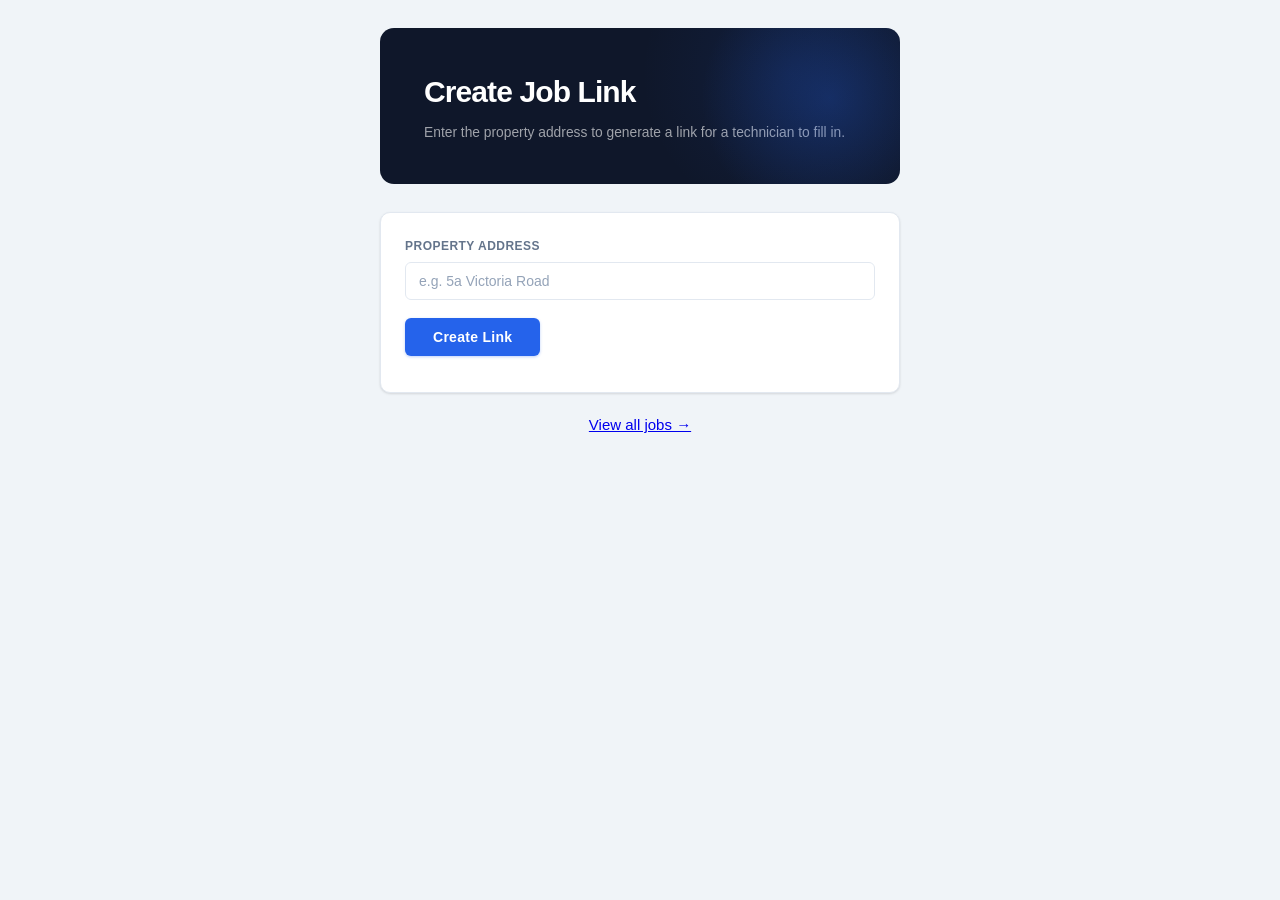
<file: assign.html>
<!DOCTYPE html>
<html lang="en">
<head>
    <meta charset="UTF-8">
    <meta name="viewport" content="width=device-width, initial-scale=1.0">
    <title>Create Job Link — Roof Report</title>
    <link rel="preconnect" href="https://fonts.googleapis.com">
    <link rel="preconnect" href="https://fonts.gstatic.com" crossorigin>
    <link href="https://fonts.googleapis.com/css2?family=Poppins:wght@400;500;600;700&display=swap" rel="stylesheet">
    <link rel="stylesheet" href="styles.css">
</head>
<body>
    <div class="container" style="max-width: 560px;">
        <header>
            <h1>Create Job Link</h1>
            <p>Enter the property address to generate a link for a technician to fill in.</p>
        </header>

        <div class="eps-section">
            <div class="eps-section-inputs" style="padding: 24px;">
                <div class="form-group">
                    <label for="jobAddress">Property Address</label>
                    <input type="text" id="jobAddress" placeholder="e.g. 5a Victoria Road">
                </div>
                <button type="button" id="createLinkBtn" class="btn-primary">Create Link</button>

                <div id="linkResult" style="display: none; margin-top: 20px;">
                    <label>Shareable Link</label>
                    <div style="display: flex; gap: 8px;">
                        <input type="text" id="linkOutput" readonly style="flex: 1;">
                        <button type="button" id="copyLinkBtn" class="btn-secondary">Copy</button>
                    </div>
                    <p id="copyStatus" style="margin-top: 8px; font-size: 13px; color: var(--text-muted);"></p>
                </div>

                <p id="createStatus" style="margin-top: 12px; color: var(--danger);"></p>
            </div>
        </div>

        <p style="text-align: center;"><a href="jobs.html">View all jobs &rarr;</a></p>
    </div>

    <script src="staff.js"></script>
    <script>
        document.getElementById('createLinkBtn').addEventListener('click', async function() {
            const address = document.getElementById('jobAddress').value.trim();
            const statusEl = document.getElementById('createStatus');
            const resultEl = document.getElementById('linkResult');
            statusEl.textContent = '';
            resultEl.style.display = 'none';

            if (!address) {
                statusEl.textContent = 'Please enter a property address.';
                return;
            }

            this.disabled = true;
            this.textContent = 'Creating…';
            try {
                const res = await staffFetch('create-assignment', {
                    method: 'POST',
                    body: JSON.stringify({ address }),
                });
                if (!res.ok) {
                    const body = await res.json().catch(() => ({}));
                    throw new Error(body.error || `Failed (${res.status})`);
                }
                const { token } = await res.json();
                const link = `${window.location.origin}/index.html?token=${token}`;
                document.getElementById('linkOutput').value = link;
                resultEl.style.display = 'block';
                document.getElementById('jobAddress').value = '';
            } catch (err) {
                statusEl.textContent = err.message || 'Could not create the link. Please try again.';
            } finally {
                this.disabled = false;
                this.textContent = 'Create Link';
            }
        });

        document.getElementById('copyLinkBtn').addEventListener('click', async function() {
            const input = document.getElementById('linkOutput');
            input.select();
            try {
                await navigator.clipboard.writeText(input.value);
                document.getElementById('copyStatus').textContent = 'Copied!';
            } catch (err) {
                document.getElementById('copyStatus').textContent = 'Could not copy — select and copy manually.';
            }
        });
    </script>
</body>
</html>
</file>
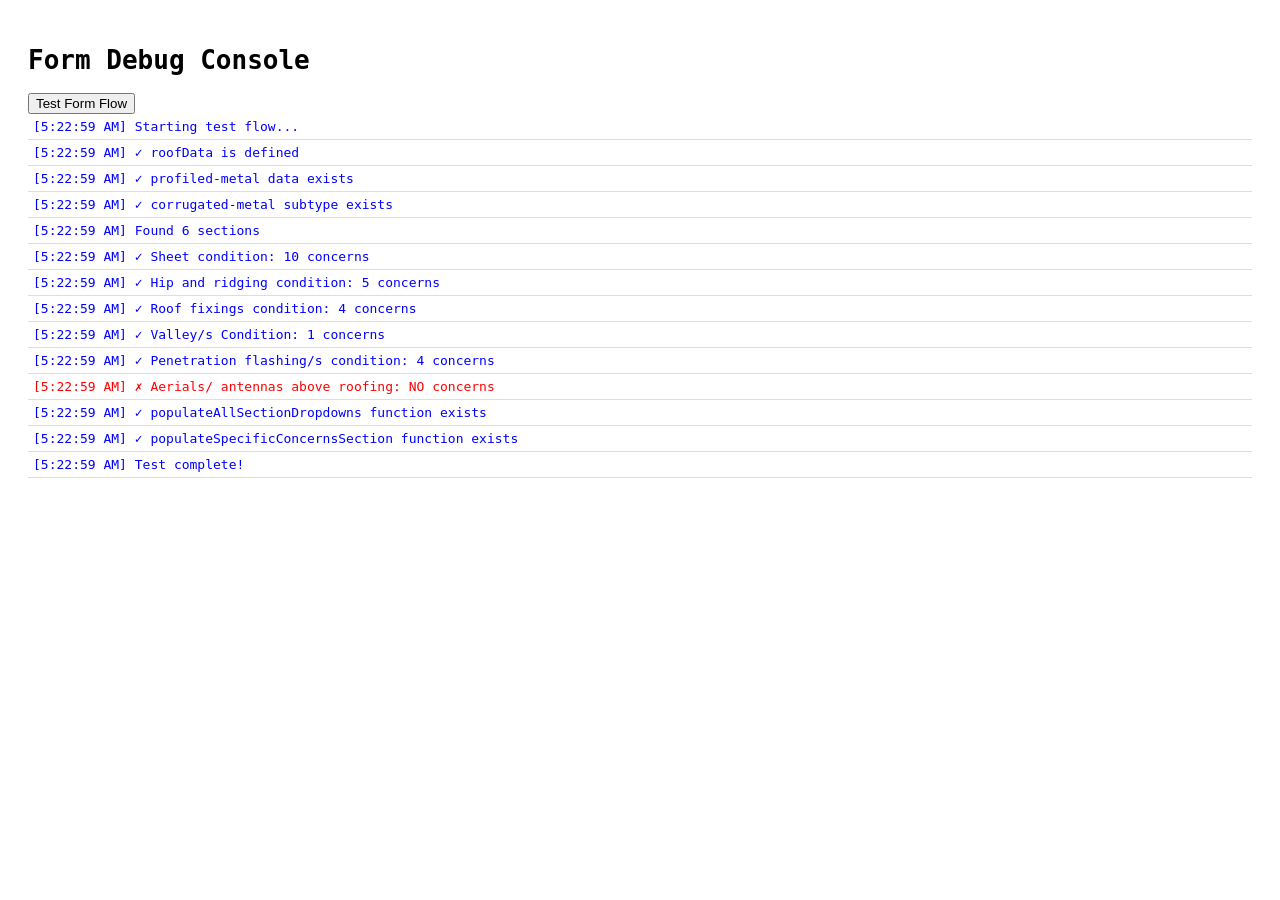
<file: debug-console.html>
<!DOCTYPE html>
<html>
<head>
    <title>Debug Console</title>
    <style>
        body { font-family: monospace; padding: 20px; }
        .log { padding: 5px; border-bottom: 1px solid #ddd; }
        .error { color: red; }
        .info { color: blue; }
    </style>
</head>
<body>
    <h1>Form Debug Console</h1>
    <button onclick="testFlow()">Test Form Flow</button>
    <div id="logs"></div>
    
    <script src="script.js"></script>
    <script>
        const logsDiv = document.getElementById('logs');
        
        function log(message, type = 'info') {
            const div = document.createElement('div');
            div.className = `log ${type}`;
            div.textContent = `[${new Date().toLocaleTimeString()}] ${message}`;
            logsDiv.appendChild(div);
        }
        
        function testFlow() {
            logsDiv.innerHTML = '';
            log('Starting test flow...');
            
            // Check if roofData exists
            if (typeof roofData !== 'undefined') {
                log('✓ roofData is defined');
            } else {
                log('✗ roofData is NOT defined', 'error');
                return;
            }
            
            // Check profiled-metal data
            const profiledMetal = roofData['profiled-metal'];
            if (profiledMetal) {
                log('✓ profiled-metal data exists');
            } else {
                log('✗ profiled-metal data NOT found', 'error');
                return;
            }
            
            // Check corrugated-metal subtype
            const corrugatedMetal = profiledMetal.subTypes['corrugated-metal'];
            if (corrugatedMetal) {
                log('✓ corrugated-metal subtype exists');
            } else {
                log('✗ corrugated-metal subtype NOT found', 'error');
                return;
            }
            
            // Check sections
            const sections = corrugatedMetal.sections;
            log(`Found ${Object.keys(sections).length} sections`);
            
            // Check each section for specific concerns
            Object.keys(sections).forEach(sectionKey => {
                const section = sections[sectionKey];
                const concernCount = section.specificConcerns ? Object.keys(section.specificConcerns).length : 0;
                
                if (concernCount > 0) {
                    log(`✓ ${section.title}: ${concernCount} concerns`);
                } else {
                    log(`✗ ${section.title}: NO concerns`, 'error');
                }
            });
            
            // Test populateAllSectionDropdowns function
            if (typeof populateAllSectionDropdowns === 'function') {
                log('✓ populateAllSectionDropdowns function exists');
            } else {
                log('✗ populateAllSectionDropdowns NOT defined', 'error');
            }
            
            // Test populateSpecificConcernsSection function
            if (typeof populateSpecificConcernsSection === 'function') {
                log('✓ populateSpecificConcernsSection function exists');
            } else {
                log('✗ populateSpecificConcernsSection NOT defined', 'error');
            }
            
            log('Test complete!');
        }
        
        // Auto-run on load
        window.addEventListener('load', () => {
            setTimeout(testFlow, 500);
        });
    </script>
</body>
</html>
</file>
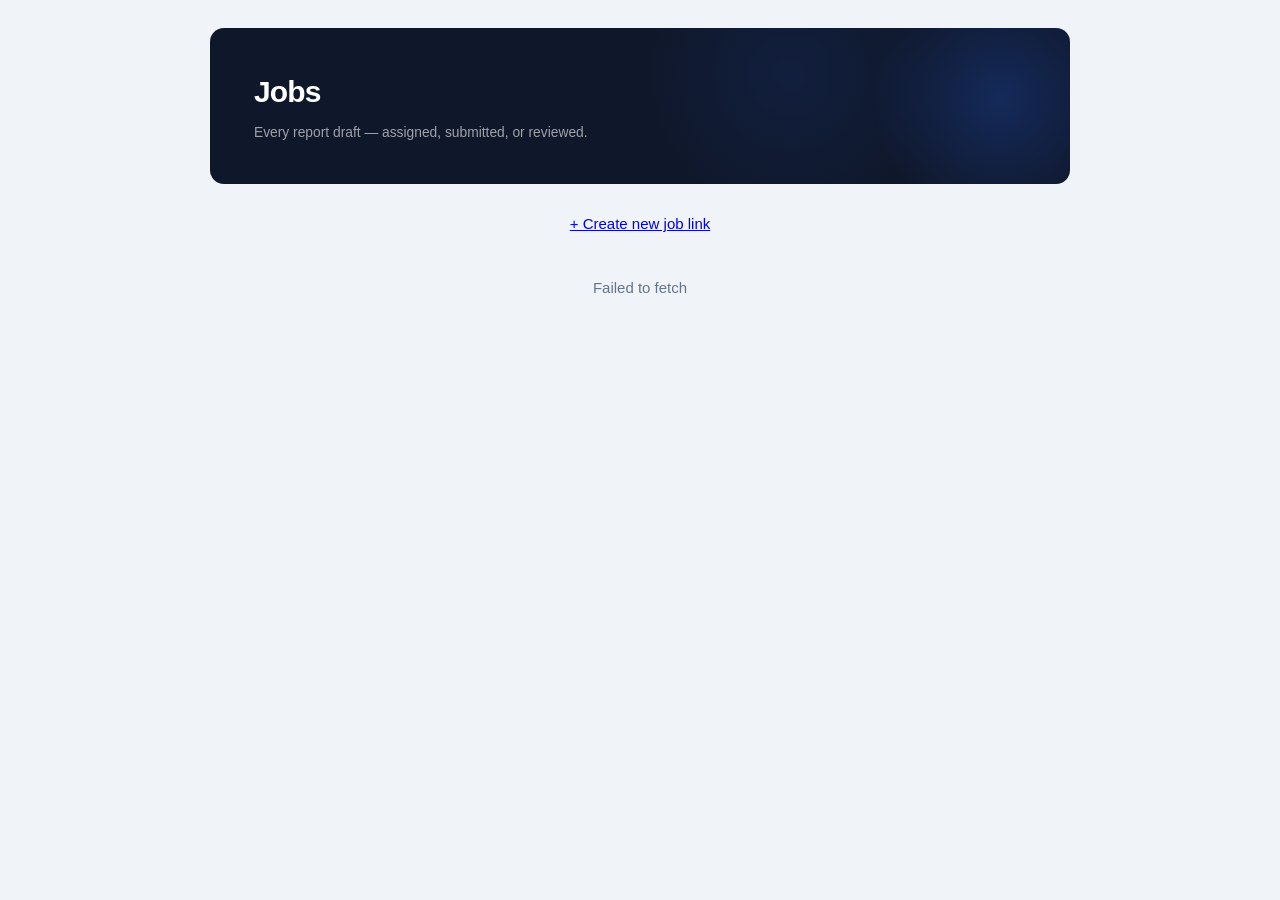
<file: jobs.html>
<!DOCTYPE html>
<html lang="en">
<head>
    <meta charset="UTF-8">
    <meta name="viewport" content="width=device-width, initial-scale=1.0">
    <title>Jobs — Roof Report</title>
    <link rel="preconnect" href="https://fonts.googleapis.com">
    <link rel="preconnect" href="https://fonts.gstatic.com" crossorigin>
    <link href="https://fonts.googleapis.com/css2?family=Poppins:wght@400;500;600;700&display=swap" rel="stylesheet">
    <link rel="stylesheet" href="styles.css">
</head>
<body>
    <div class="container" style="max-width: 900px;">
        <header>
            <h1>Jobs</h1>
            <p>Every report draft — assigned, submitted, or reviewed.</p>
        </header>

        <p style="text-align: center; margin-bottom: 20px;"><a href="assign.html">+ Create new job link</a></p>

        <div id="jobsStatus" style="text-align: center; color: var(--text-muted); padding: 20px;">Loading…</div>

        <div class="eps-section" id="jobsTableWrap" style="display: none;">
            <div class="eps-section-inputs" style="padding: 0; overflow-x: auto;">
                <table class="roof-details-table" style="width: 100%;">
                    <thead>
                        <tr><th>Address</th><th>Status</th><th>Created</th><th>Link</th></tr>
                    </thead>
                    <tbody id="jobsTableBody"></tbody>
                </table>
            </div>
        </div>
    </div>

    <script src="staff.js"></script>
    <script>
        const STATUS_LABELS = {
            assigned: 'Assigned — awaiting technician',
            submitted: 'Submitted — awaiting review',
            reviewed: 'Reviewed',
        };

        function escapeHtml(str) {
            const div = document.createElement('div');
            div.textContent = str == null ? '' : String(str);
            return div.innerHTML;
        }

        async function loadJobs() {
            const statusEl = document.getElementById('jobsStatus');
            const wrap = document.getElementById('jobsTableWrap');
            const tbody = document.getElementById('jobsTableBody');

            try {
                const res = await staffFetch('list-assignments', { method: 'GET' });
                if (!res.ok) {
                    const body = await res.json().catch(() => ({}));
                    throw new Error(body.error || `Failed (${res.status})`);
                }
                const { drafts } = await res.json();

                if (drafts.length === 0) {
                    statusEl.textContent = 'No jobs yet.';
                    return;
                }

                tbody.innerHTML = drafts.map(d => {
                    const link = `${window.location.origin}/index.html?token=${d.token}`;
                    const created = new Date(d.submittedAt).toLocaleDateString();
                    return `
                        <tr>
                            <td>${escapeHtml(d.address)}</td>
                            <td>${escapeHtml(STATUS_LABELS[d.status] || d.status)}</td>
                            <td>${created}</td>
                            <td><button type="button" class="btn-secondary copy-link-btn" data-link="${escapeHtml(link)}">Copy Link</button></td>
                        </tr>
                    `;
                }).join('');

                statusEl.style.display = 'none';
                wrap.style.display = 'block';

                tbody.querySelectorAll('.copy-link-btn').forEach(btn => {
                    btn.addEventListener('click', async function() {
                        try {
                            await navigator.clipboard.writeText(this.dataset.link);
                            const original = this.textContent;
                            this.textContent = 'Copied!';
                            setTimeout(() => { this.textContent = original; }, 1500);
                        } catch (err) {
                            alert('Could not copy — link:\n' + this.dataset.link);
                        }
                    });
                });
            } catch (err) {
                statusEl.textContent = err.message || 'Could not load jobs.';
            }
        }

        loadJobs();
    </script>
</body>
</html>
</file>
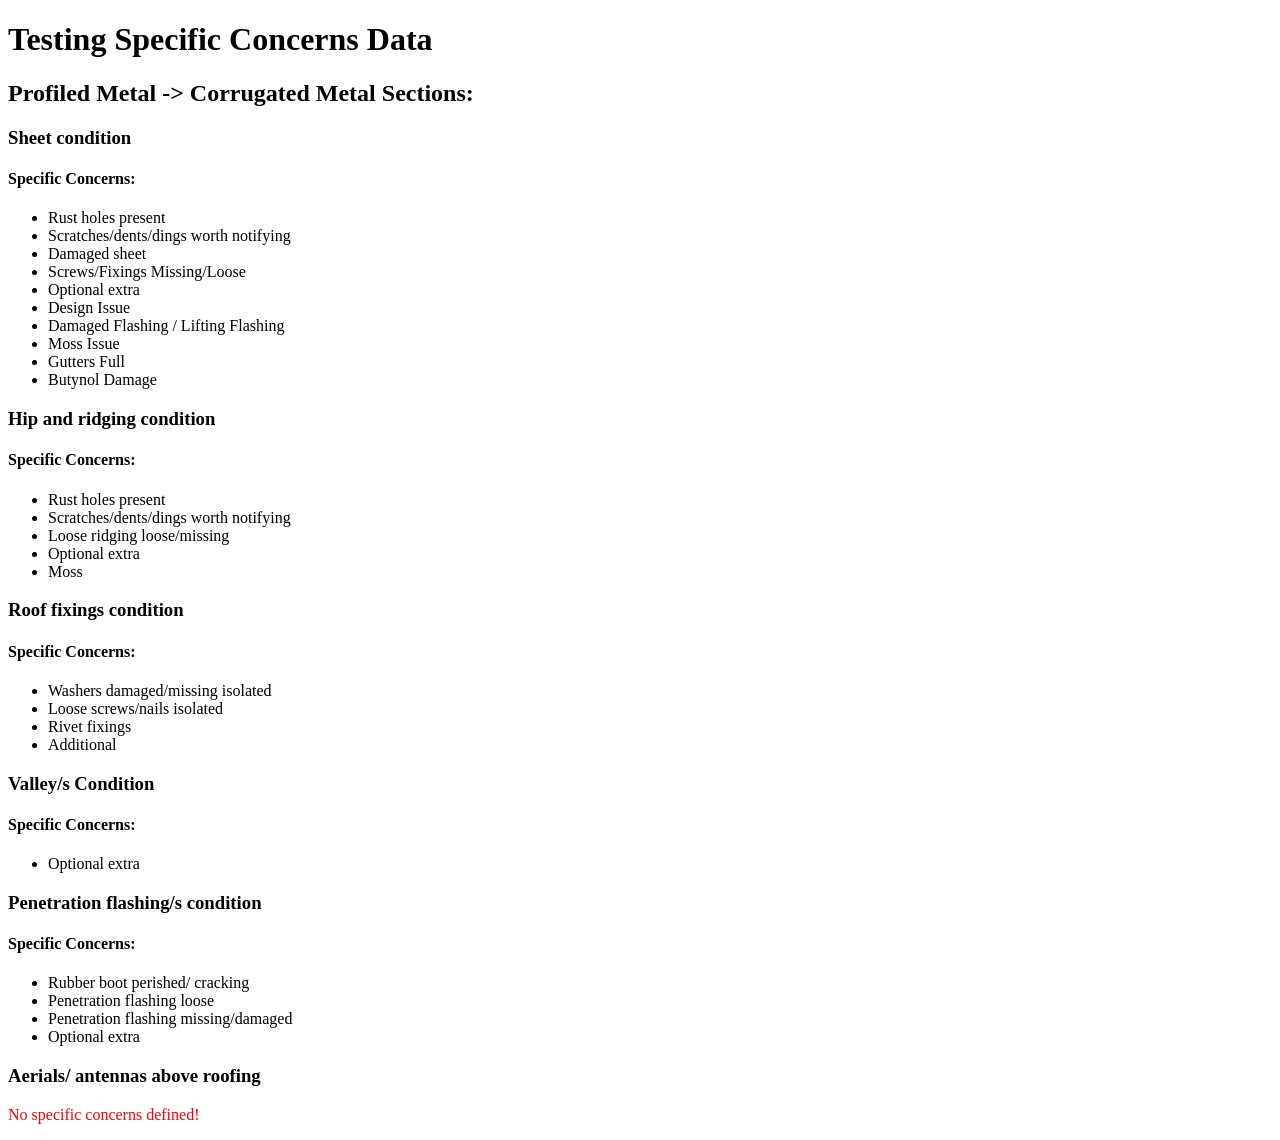
<file: test-concerns.html>
<!DOCTYPE html>
<html>
<head>
    <title>Test Specific Concerns</title>
</head>
<body>
    <h1>Testing Specific Concerns Data</h1>
    <div id="output"></div>
    <script src="script.js"></script>
    <script>
        // Test if data exists
        document.addEventListener('DOMContentLoaded', function() {
            const output = document.getElementById('output');
            
            // Check profiled-metal -> corrugated-metal
            const roofType = roofData['profiled-metal'];
            const subType = roofType.subTypes['corrugated-metal'];
            const sections = subType.sections;
            
            let html = '<h2>Profiled Metal -> Corrugated Metal Sections:</h2>';
            
            Object.keys(sections).forEach(sectionKey => {
                const section = sections[sectionKey];
                html += `<h3>${section.title}</h3>`;
                
                if (section.specificConcerns) {
                    html += '<h4>Specific Concerns:</h4><ul>';
                    Object.keys(section.specificConcerns).forEach(concernKey => {
                        const concern = section.specificConcerns[concernKey];
                        html += `<li>${concern.title}</li>`;
                    });
                    html += '</ul>';
                } else {
                    html += '<p style="color: red;">No specific concerns defined!</p>';
                }
            });
            
            output.innerHTML = html;
        });
    </script>
</body>
</html>
</file>
<file: styles.css>
/* ============================================================
   ROOF REPORT GENERATOR — DESIGN SYSTEM
   ============================================================ */

/* === CSS Variables === */
:root {
    --primary: #2563eb;
    --primary-dark: #1d4ed8;
    --primary-light: #eff6ff;
    --primary-border: #bfdbfe;
    --navy: #0f172a;
    --navy-mid: #1e293b;
    --text: #1e293b;
    --text-muted: #64748b;
    --text-light: #94a3b8;
    --border: #e2e8f0;
    --border-hover: #cbd5e1;
    --bg: #f0f4f8;
    --bg-subtle: #f8fafc;
    --white: #ffffff;
    --success: #059669;
    --success-light: #d1fae5;
    --success-border: #6ee7b7;
    --warning: #d97706;
    --warning-light: #fef3c7;
    --warning-border: #fcd34d;
    --danger: #ef4444;
    --danger-light: #fee2e2;
    --danger-border: #fca5a5;
    --radius-sm: 6px;
    --radius: 10px;
    --radius-lg: 14px;
    --shadow-xs: 0 1px 2px rgba(0,0,0,0.05);
    --shadow-sm: 0 1px 3px rgba(0,0,0,0.08), 0 1px 2px rgba(0,0,0,0.05);
    --shadow: 0 4px 8px rgba(0,0,0,0.07), 0 1px 3px rgba(0,0,0,0.05);
    --shadow-md: 0 8px 20px rgba(0,0,0,0.09), 0 3px 6px rgba(0,0,0,0.05);

    /* Endeavour Roofing brand — scoped to the generated report output only */
    --eg-green: #7CB93F;
    --eg-green-dark: #4F7A2A;
    --eg-green-light: #A9D67A;
    --eg-green-pale: #EEF6E4;
}

/* === Reset & Base === */
*, *::before, *::after {
    margin: 0;
    padding: 0;
    box-sizing: border-box;
}

body {
    font-family: -apple-system, BlinkMacSystemFont, 'Segoe UI', Roboto, 'Inter', 'Helvetica Neue', Arial, sans-serif;
    line-height: 1.6;
    color: var(--text);
    background: var(--bg);
    font-size: 15px;
    -webkit-font-smoothing: antialiased;
}

.container {
    max-width: 940px;
    margin: 0 auto;
    padding: 28px 20px 48px;
}

/* ============================================================
   HEADER
   ============================================================ */
header {
    background: var(--navy);
    color: white;
    padding: 40px 44px;
    border-radius: var(--radius-lg);
    margin-bottom: 28px;
    position: relative;
    overflow: hidden;
}

header::after {
    content: '';
    position: absolute;
    top: -60px;
    right: -60px;
    width: 260px;
    height: 260px;
    background: radial-gradient(circle, rgba(37,99,235,0.25) 0%, transparent 70%);
    pointer-events: none;
}

header::before {
    content: '';
    position: absolute;
    bottom: -40px;
    left: 50%;
    width: 300px;
    height: 300px;
    background: radial-gradient(circle, rgba(37,99,235,0.1) 0%, transparent 70%);
    pointer-events: none;
}

header h1 {
    font-size: 2em;
    font-weight: 700;
    letter-spacing: -0.03em;
    margin-bottom: 6px;
    position: relative;
}

header p {
    font-size: 0.92em;
    color: rgba(255,255,255,0.6);
    font-weight: 400;
    position: relative;
}

/* ============================================================
   SHARED CARD BASE — applies to both eps-section and professional-card
   ============================================================ */
.professional-card,
.eps-section {
    background: var(--white);
    margin-bottom: 20px;
    border-radius: var(--radius);
    box-shadow: var(--shadow-sm);
    border: 1px solid var(--border);
    overflow: hidden;
    transition: box-shadow 0.2s ease;
}

/* ============================================================
   GUTTER ONLY TOGGLE
   ============================================================ */
.gutter-only-toggle {
    background: var(--white);
    border: 1.5px solid var(--border);
    border-radius: var(--radius);
    box-shadow: var(--shadow-sm);
    margin-bottom: 20px;
    padding: 4px;
}

.gutter-only-toggle label {
    display: flex;
    align-items: center;
    gap: 12px;
    padding: 14px 18px;
    cursor: pointer;
    border-radius: var(--radius-sm);
    transition: background 0.15s ease;
}

.gutter-only-toggle label:hover {
    background: var(--bg-subtle);
}

.gutter-only-toggle input[type="checkbox"] {
    width: 20px;
    height: 20px;
    min-width: 20px;
    cursor: pointer;
    accent-color: var(--primary);
}

.gutter-only-toggle-text {
    display: flex;
    flex-direction: column;
    gap: 2px;
}

.gutter-only-toggle-text strong {
    font-size: 15px;
    color: var(--text);
}

.gutter-only-toggle-text small {
    font-size: 13px;
    color: var(--text-muted);
}

/* ============================================================
   MAIN CONFIG CARD — Roof Details (eps-section, not section-card)
   ============================================================ */
.eps-section:not(.section-card) .eps-section-header {
    background: var(--navy-mid);
    color: white;
    padding: 18px 24px;
    display: flex;
    align-items: center;
    gap: 12px;
    font-size: 14px;
    font-weight: 600;
    letter-spacing: 0.01em;
    border-bottom: none;
}

.eps-section:not(.section-card) .eps-section-header .eps-icon path {
    fill: rgba(255,255,255,0.7);
}

.eps-section:not(.section-card) .eps-section-inputs {
    padding: 24px;
}

.eps-section:not(.section-card) .eps-section-description {
    display: none;
}

/* ============================================================
   SECTION CARDS — Unified look for eps-section.section-card
   AND professional-card.section-card
   ============================================================ */

/* eps-section.section-card — Section 1: Sheet/Tile Condition */
.eps-section.section-card .eps-section-header {
    background: var(--bg-subtle);
    color: var(--text);
    padding: 18px 24px;
    border-bottom: 1px solid var(--border);
    display: flex;
    align-items: center;
    gap: 14px;
    font-size: 15px;
    font-weight: 600;
}

.eps-section.section-card .eps-section-header .eps-icon {
    display: none;
}

.eps-section.section-card .eps-section-description {
    display: none;
}

.eps-section.section-card .eps-section-inputs {
    padding: 24px;
}

.eps-section.section-card .eps-section-inputs > label:first-child {
    display: none;
}

/* professional-card.section-card — Sections 2-8 */
.professional-card.section-card .card-header {
    background: var(--bg-subtle);
    padding: 18px 24px;
    border-bottom: 1px solid var(--border);
    display: flex;
    align-items: center;
    gap: 14px;
}

.professional-card.section-card .card-header h3 {
    font-size: 15px;
    font-weight: 600;
    color: var(--text);
    flex: 1;
    letter-spacing: -0.01em;
}

/* Disabled section cards */
.section-card[data-disabled="true"] {
    opacity: 0.55;
    pointer-events: none;
}

.section-card[data-disabled="true"] .eps-section-header,
.section-card[data-disabled="true"] .card-header {
    background: #f1f5f9;
}

/* ============================================================
   CARD CONTENT AREAS
   ============================================================ */
.card-content {
    padding: 24px;
}

/* ============================================================
   NON-SECTION PROFESSIONAL CARDS (Additional Items, etc.)
   ============================================================ */
.professional-card:not(.section-card) .card-header {
    background: var(--navy-mid);
    color: white;
    padding: 18px 24px;
    border-bottom: none;
    display: flex;
    align-items: center;
    justify-content: space-between;
    gap: 16px;
}

.professional-card:not(.section-card) .card-header h3 {
    font-size: 15px;
    font-weight: 600;
    color: white;
    letter-spacing: 0.01em;
}

/* ============================================================
   SECTION NUMBER BADGE — injected via CSS counter
   ============================================================ */
/* We'll use the existing span text or h3 text — no counter needed since text already has numbers */

/* ============================================================
   FORM LAYOUT
   ============================================================ */
.form-section {
    background: var(--white);
    margin-bottom: 20px;
    padding: 24px;
    border-radius: var(--radius);
    box-shadow: var(--shadow-sm);
    border: 1px solid var(--border);
}

.form-section h2 {
    color: var(--text);
    margin-bottom: 20px;
    font-size: 1.1em;
    font-weight: 600;
    padding-bottom: 12px;
    border-bottom: 1px solid var(--border);
}

.form-group {
    margin-bottom: 18px;
}

.form-row {
    display: grid;
    grid-template-columns: 1fr 1fr;
    gap: 18px;
    margin-bottom: 18px;
    background: transparent;
    padding: 0;
    box-shadow: none;
    border: none;
    border-radius: 0;
}

.form-row .form-group {
    margin-bottom: 0;
}

.form-row.single-column {
    grid-template-columns: 1fr;
}

/* ============================================================
   EPS GRID
   ============================================================ */
.eps-grid-2col {
    display: grid;
    grid-template-columns: 1fr 1fr;
    gap: 16px;
}

/* ============================================================
   FORM CONTROLS — Labels
   ============================================================ */
.form-group label,
.eps-section .form-group label {
    display: block;
    margin-bottom: 6px;
    font-size: 13px;
    font-weight: 600;
    color: var(--text-muted);
    letter-spacing: 0.03em;
    text-transform: uppercase;
}

/* ============================================================
   FORM CONTROLS — Inputs, Selects, Textareas
   ============================================================ */
.form-group input,
.form-group select,
.form-group textarea,
.eps-section .form-group input,
.eps-section .form-group select,
.eps-section .form-group textarea {
    width: 100%;
    padding: 10px 13px;
    border: 1.5px solid var(--border);
    border-radius: var(--radius-sm);
    font-size: 14px;
    font-family: inherit;
    color: var(--text);
    background: var(--white);
    transition: border-color 0.15s ease, box-shadow 0.15s ease;
    appearance: auto;
}

.form-group input::placeholder,
.form-group textarea::placeholder {
    color: var(--text-light);
}

.form-group input:focus,
.form-group select:focus,
.form-group textarea:focus,
.eps-section .form-group input:focus,
.eps-section .form-group select:focus,
.eps-section .form-group textarea:focus {
    outline: none;
    border-color: var(--primary);
    box-shadow: 0 0 0 3px rgba(37,99,235,0.1);
}

.form-group textarea {
    resize: vertical;
    min-height: 90px;
}

/* File inputs */
.form-group input[type="file"],
.eps-section .form-group input[type="file"] {
    padding: 8px 10px;
    border: 1.5px dashed var(--border);
    border-radius: var(--radius-sm);
    background: var(--bg-subtle);
    cursor: pointer;
    font-size: 13px;
    color: var(--text-muted);
}

.form-group input[type="file"]:hover,
.eps-section .form-group input[type="file"]:hover {
    border-color: var(--primary);
    background: var(--primary-light);
}

/* ============================================================
   SIDE-BY-SIDE LAYOUT (used in section cards)
   ============================================================ */
.side-by-side {
    display: grid;
    grid-template-columns: 1fr 1fr;
    gap: 20px;
    align-items: start;
}

.side-by-side .form-group {
    background: var(--bg-subtle);
    padding: 18px;
    border-radius: var(--radius-sm);
    border: 1px solid var(--border);
    margin-bottom: 0;
}

.side-by-side .form-group label {
    color: var(--text-muted);
}

.side-by-side .form-group select[multiple] {
    min-height: 100px;
    background: var(--white);
}

.side-by-side .form-group small {
    color: var(--text-light);
    font-size: 12px;
    margin-top: 5px;
    display: block;
}

/* ============================================================
   PROFESSIONAL CARD — form group overrides
   ============================================================ */
.professional-card .form-row {
    background: none;
    padding: 0;
    margin-bottom: 16px;
    box-shadow: none;
    border: none;
    border-radius: 0;
}

.professional-card .form-row:not(.side-by-side) {
    display: grid;
    grid-template-columns: repeat(auto-fit, minmax(220px, 1fr));
    gap: 16px;
}

.professional-card .form-group {
    background: var(--bg-subtle);
    padding: 14px;
    border-radius: var(--radius-sm);
    border: 1px solid var(--border);
    margin-bottom: 14px;
}

.professional-card .form-group label {
    color: var(--text-muted);
    font-size: 12px;
    margin-bottom: 6px;
}

.professional-card .form-group input,
.professional-card .form-group select,
.professional-card .form-group textarea {
    border: 1.5px solid var(--border);
    background: var(--white);
    font-size: 14px;
    padding: 9px 12px;
}

.professional-card .form-group input:focus,
.professional-card .form-group select:focus,
.professional-card .form-group textarea:focus {
    border-color: var(--primary);
    box-shadow: 0 0 0 3px rgba(37,99,235,0.1);
}

/* ============================================================
   RADIO & CHECKBOX GROUPS
   ============================================================ */
.radio-group,
.checkbox-group {
    display: flex;
    flex-wrap: wrap;
    gap: 10px;
    margin-top: 8px;
}

.radio-group label,
.checkbox-group label {
    display: flex;
    align-items: center;
    font-weight: 500;
    font-size: 14px;
    cursor: pointer;
    padding: 8px 14px;
    background: var(--bg-subtle);
    border: 1.5px solid var(--border);
    border-radius: 20px;
    transition: all 0.15s ease;
    text-transform: none;
    letter-spacing: 0;
    color: var(--text);
}

.radio-group label:hover,
.checkbox-group label:hover {
    background: var(--primary-light);
    border-color: var(--primary-border);
}

.radio-group input,
.checkbox-group input {
    width: auto;
    margin-right: 8px;
    accent-color: var(--primary);
}

/* ============================================================
   BUTTONS
   ============================================================ */
.btn-primary,
.btn-secondary {
    padding: 11px 28px;
    border: none;
    border-radius: var(--radius-sm);
    font-size: 14px;
    font-weight: 600;
    font-family: inherit;
    cursor: pointer;
    transition: all 0.15s ease;
    letter-spacing: 0.02em;
    display: inline-flex;
    align-items: center;
    gap: 8px;
}

.btn-primary {
    background: var(--primary);
    color: white;
    box-shadow: 0 1px 3px rgba(37,99,235,0.3);
}

.btn-primary:hover {
    background: var(--primary-dark);
    box-shadow: 0 4px 12px rgba(37,99,235,0.35);
    transform: translateY(-1px);
}

.btn-primary:active {
    transform: translateY(0);
}

.btn-secondary {
    background: var(--white);
    color: var(--text);
    border: 1.5px solid var(--border);
}

.btn-secondary:hover {
    background: var(--bg-subtle);
    border-color: var(--border-hover);
    transform: translateY(-1px);
}

.btn-secondary:active {
    transform: translateY(0);
}

/* Save Section button */
.eps-save-btn {
    background: var(--white);
    color: var(--primary);
    border: 1.5px solid var(--primary-border);
    padding: 9px 20px;
    margin: 0 24px 20px;
    border-radius: var(--radius-sm);
    font-size: 13px;
    font-weight: 600;
    font-family: inherit;
    cursor: pointer;
    display: inline-flex;
    align-items: center;
    gap: 8px;
    transition: all 0.15s ease;
    letter-spacing: 0.02em;
}

.eps-save-btn:hover {
    background: var(--primary-light);
    border-color: var(--primary);
}

.eps-save-btn svg path {
    fill: var(--primary);
}

/* ============================================================
   SECTION HEADER CONTROLS
   ============================================================ */
.applicable-toggle {
    display: flex;
    align-items: center;
    margin-left: auto;
    margin-right: 8px;
}

.applicable-toggle label {
    display: flex;
    align-items: center;
    color: var(--text-muted);
    font-size: 13px;
    font-weight: 500;
    cursor: pointer;
    margin: 0;
    text-transform: none;
    letter-spacing: 0;
    gap: 6px;
}

.applicable-toggle input[type="checkbox"] {
    width: 16px;
    height: 16px;
    cursor: pointer;
    accent-color: var(--primary);
    margin-right: 0;
}

.remove-section-btn {
    background: transparent;
    color: var(--text-light);
    border: 1.5px solid var(--border);
    border-radius: 50%;
    width: 30px;
    height: 30px;
    font-size: 17px;
    font-weight: 400;
    cursor: pointer;
    display: flex;
    align-items: center;
    justify-content: center;
    transition: all 0.15s ease;
    flex-shrink: 0;
    line-height: 1;
}

.remove-section-btn:hover {
    background: var(--danger-light);
    border-color: var(--danger-border);
    color: var(--danger);
}

/* ============================================================
   CONCERNS CONTAINER
   ============================================================ */
.concerns-container {
    display: flex;
    flex-direction: column;
    gap: 6px;
    margin-bottom: 14px;
    padding: 8px;
    background: var(--bg-subtle);
    border: 1.5px solid var(--border);
    border-radius: var(--radius-sm);
}

.concern-item {
    display: flex;
    flex-direction: column;
}

.concern-item > label {
    display: flex;
    align-items: center;
    gap: 10px;
    margin: 0;
    padding: 10px 12px;
    font-weight: 500;
    font-size: 14px;
    cursor: pointer;
    color: var(--text);
    background: var(--white);
    border-radius: var(--radius-sm);
    transition: background 0.15s ease, border-color 0.15s ease;
    border: 1.5px solid var(--border);
    text-transform: none;
    letter-spacing: 0;
    line-height: 1.4;
}

.concern-item > label:hover {
    background: var(--primary-light);
    border-color: var(--primary-border);
}

/* The checkbox inside the trigger label */
.concern-item > label input[type="checkbox"] {
    width: 16px;
    height: 16px;
    min-width: 16px;
    margin: 0;
    cursor: pointer;
    accent-color: var(--primary);
    flex-shrink: 0;
}

/* Concern detail panels — no left indent, full width, blue accent */
.concern-details {
    margin-top: 6px;
    padding: 16px 18px;
    background: var(--white);
    border-radius: var(--radius-sm);
    border: 1px solid var(--primary-border);
    border-left: 3px solid var(--primary);
    box-shadow: 0 1px 4px rgba(37,99,235,0.06);
}

.concern-details .field-group {
    margin-bottom: 12px;
}

.concern-details .field-group:last-child {
    margin-bottom: 0;
}

/* Field labels inside detail panels — scoped tightly to avoid bleeding into checkbox/radio labels */
.concern-details .field-group > label {
    display: block;
    margin-bottom: 5px;
    font-weight: 600;
    font-size: 12px;
    color: var(--text-muted);
    text-transform: uppercase;
    letter-spacing: 0.04em;
}

/* Restore normal styling for checkbox-wrapper and radio labels inside detail panels */
.concern-details .checkbox-wrapper {
    display: flex;
    align-items: center;
    gap: 10px;
    padding: 9px 12px;
    background: var(--bg-subtle);
    border: 1.5px solid var(--border);
    border-radius: var(--radius-sm);
    cursor: pointer;
    transition: background 0.15s ease, border-color 0.15s ease;
}

.concern-details .checkbox-wrapper:hover {
    border-color: var(--primary-border);
    background: var(--primary-light);
}

.concern-details .checkbox-wrapper input[type="checkbox"] {
    width: 16px;
    height: 16px;
    min-width: 16px;
    margin: 0;
    flex-shrink: 0;
    cursor: pointer;
    accent-color: var(--primary);
}

.concern-details .checkbox-wrapper label {
    font-size: 14px;
    font-weight: 500;
    color: var(--text);
    text-transform: none;
    letter-spacing: 0;
    cursor: pointer;
    margin: 0;
    display: inline;
}

.concern-details .yesno-group {
    display: flex;
    gap: 10px;
    flex-wrap: wrap;
}

.concern-details .radio-label {
    display: inline-flex;
    align-items: center;
    gap: 7px;
    padding: 8px 16px;
    background: var(--bg-subtle);
    border: 1.5px solid var(--border);
    border-radius: 20px;
    font-size: 13px;
    font-weight: 500;
    color: var(--text);
    text-transform: none;
    letter-spacing: 0;
    cursor: pointer;
    transition: background 0.15s ease, border-color 0.15s ease;
}

.concern-details .radio-label:hover {
    border-color: var(--primary-border);
    background: var(--primary-light);
}

.concern-details .radio-label input[type="radio"] {
    width: 15px;
    height: 15px;
    margin: 0;
    cursor: pointer;
    accent-color: var(--primary);
}

.concern-details input[type="text"],
.concern-details input[type="number"],
.concern-details textarea,
.concern-details select {
    width: 100%;
    padding: 9px 12px;
    border: 1.5px solid var(--border);
    border-radius: var(--radius-sm);
    font-family: inherit;
    font-size: 14px;
    background: var(--white);
    color: var(--text);
    transition: border-color 0.15s ease, box-shadow 0.15s ease;
}

.concern-details input[type="text"]:focus,
.concern-details input[type="number"]:focus,
.concern-details textarea:focus,
.concern-details select:focus {
    border-color: var(--primary);
    outline: none;
    box-shadow: 0 0 0 3px rgba(37,99,235,0.1);
}

.concern-details input[type="file"] {
    width: 100%;
    padding: 7px 10px;
    font-size: 13px;
    border: 1.5px dashed var(--border);
    border-radius: var(--radius-sm);
    background: var(--bg-subtle);
    cursor: pointer;
    color: var(--text-muted);
}

.concern-details input[type="file"]:hover {
    border-color: var(--primary);
    background: var(--primary-light);
}

/* Concerns textbox */
.concerns-textbox {
    width: 100%;
    padding: 10px 13px;
    border: 1.5px solid var(--border);
    border-radius: var(--radius-sm);
    font-family: inherit;
    font-size: 14px;
    background: var(--white);
    resize: vertical;
    min-height: 80px;
    color: var(--text);
    transition: border-color 0.15s ease, box-shadow 0.15s ease;
}

.concerns-textbox::placeholder {
    color: var(--text-light);
}

.concerns-textbox:focus {
    border-color: var(--primary);
    outline: none;
    box-shadow: 0 0 0 3px rgba(37,99,235,0.1);
}

/* ============================================================
   CONCERN SECTION (legacy)
   ============================================================ */
.concern-section {
    background: var(--bg-subtle);
    border: 1px solid var(--border);
    border-radius: var(--radius-sm);
    padding: 18px;
    margin-bottom: 16px;
}

.concern-section h4 {
    color: var(--text);
    margin-bottom: 12px;
    font-size: 14px;
    font-weight: 600;
    padding: 8px 12px;
    background: var(--white);
    border-left: 3px solid var(--danger);
    border-radius: var(--radius-sm);
}

.concern-description {
    background: var(--warning-light);
    border: 1px solid var(--warning-border);
    border-radius: var(--radius-sm);
    padding: 10px 14px;
    margin-bottom: 16px;
    font-size: 13px;
    color: var(--warning);
    line-height: 1.5;
}

.concern-content {
    background: var(--white);
    padding: 14px;
    border-radius: var(--radius-sm);
    border: 1px solid var(--border);
}

/* ============================================================
   FORM ACTIONS
   ============================================================ */
.form-actions {
    text-align: center;
    padding: 32px;
    background: var(--white);
    border-radius: var(--radius);
    box-shadow: var(--shadow-sm);
    border: 1px solid var(--border);
    display: flex;
    align-items: center;
    justify-content: center;
    gap: 14px;
}

/* ============================================================
   ADDITIONAL ITEMS
   ============================================================ */
.additional-items-container {
    display: flex;
    flex-direction: column;
    gap: 16px;
}

.additional-item-card {
    background: var(--bg-subtle);
    border: 1.5px solid var(--border);
    border-radius: var(--radius-sm);
    padding: 18px;
    margin-bottom: 12px;
    position: relative;
}

.additional-item {
    border: 1.5px solid var(--border);
    border-radius: var(--radius-sm);
    padding: 14px;
    background: var(--bg-subtle);
    transition: all 0.15s ease;
}

.additional-item:hover {
    border-color: var(--primary-border);
    box-shadow: 0 2px 8px rgba(37,99,235,0.08);
}

.item-checkbox {
    display: flex;
    align-items: center;
    font-weight: 600;
    font-size: 14px;
    cursor: pointer;
    color: var(--text);
    margin-bottom: 0;
    text-transform: none;
    letter-spacing: 0;
}

.item-checkbox input[type="checkbox"] {
    width: 18px;
    height: 18px;
    margin-right: 10px;
    cursor: pointer;
    accent-color: var(--primary);
}

.item-name {
    color: var(--text);
}

.item-details {
    margin-top: 14px;
    padding-top: 14px;
    border-top: 1px solid var(--border);
}

.item-inputs {
    display: grid;
    grid-template-columns: 1fr 2fr 1fr;
    gap: 14px;
    align-items: start;
}

.input-group {
    display: flex;
    flex-direction: column;
}

.input-group label {
    font-size: 12px;
    margin-bottom: 5px;
    color: var(--text-muted);
    font-weight: 600;
    text-transform: uppercase;
    letter-spacing: 0.03em;
}

.input-group input,
.input-group textarea {
    padding: 8px 11px;
    border: 1.5px solid var(--border);
    border-radius: var(--radius-sm);
    font-size: 14px;
    font-family: inherit;
    color: var(--text);
    transition: border-color 0.15s ease, box-shadow 0.15s ease;
}

.input-group input:focus,
.input-group textarea:focus {
    outline: none;
    border-color: var(--primary);
    box-shadow: 0 0 0 3px rgba(37,99,235,0.1);
}

.input-group textarea {
    min-height: 60px;
    resize: vertical;
}

.input-group input[type="file"] {
    padding: 6px 8px;
    border: 1.5px dashed var(--border);
    background: var(--bg-subtle);
    cursor: pointer;
    font-size: 13px;
    color: var(--text-muted);
}

.input-group input[type="file"]:hover {
    border-color: var(--primary);
    background: var(--primary-light);
}

.remove-additional-item {
    position: absolute;
    top: 10px;
    right: 10px;
    background: transparent;
    color: var(--text-light);
    border: 1.5px solid var(--border);
    border-radius: 50%;
    width: 26px;
    height: 26px;
    font-size: 14px;
    cursor: pointer;
    display: flex;
    align-items: center;
    justify-content: center;
    transition: all 0.15s ease;
}

.remove-additional-item:hover {
    background: var(--danger-light);
    border-color: var(--danger-border);
    color: var(--danger);
}

#addAdditionalItem {
    font-size: 13px;
}

/* ============================================================
   REMOVED SECTIONS / RESTORE
   ============================================================ */
.removed-sections-list {
    display: flex;
    flex-direction: column;
    gap: 8px;
}

.restore-section-btn {
    background: var(--white);
    color: var(--success);
    border: 1.5px solid var(--success-border);
    padding: 11px 18px;
    border-radius: var(--radius-sm);
    cursor: pointer;
    font-size: 14px;
    font-weight: 500;
    font-family: inherit;
    transition: all 0.15s ease;
    text-align: left;
}

.restore-section-btn:hover {
    background: var(--success-light);
    border-color: var(--success);
    transform: translateY(-1px);
    box-shadow: 0 3px 10px rgba(5,150,105,0.15);
}

.restore-section-btn:active {
    transform: translateY(0);
}

/* ============================================================
   CONDITION INDICATORS
   ============================================================ */
.condition-good {
    color: var(--success);
    font-weight: 700;
}

.condition-average {
    color: var(--warning);
    font-weight: 700;
}

.condition-poor {
    color: var(--danger);
    font-weight: 700;
}

/* ============================================================
   REPORT OUTPUT
   ============================================================ */
.report-output {
    background: var(--white);
    margin-top: 28px;
    border-radius: var(--radius);
    box-shadow: var(--shadow-md);
    border: 1px solid var(--border);
    overflow: hidden;
}

.report-header {
    background: var(--navy-mid);
    color: white;
    padding: 28px 32px;
    display: flex;
    justify-content: space-between;
    align-items: center;
    flex-wrap: wrap;
    gap: 16px;
}

.report-header h2 {
    margin: 0;
    font-size: 1.3em;
    font-weight: 700;
    letter-spacing: -0.02em;
}

.report-actions {
    display: flex;
    gap: 10px;
}

.report-actions button {
    padding: 9px 20px;
    font-size: 13px;
}

.report-content {
    padding: 36px;
    line-height: 1.8;
}

.report-section {
    margin-bottom: 28px;
    padding-bottom: 20px;
    border-bottom: 1px solid var(--border);
}

.report-section:last-child {
    border-bottom: none;
}

.report-section h3 {
    color: var(--text);
    margin-bottom: 14px;
    font-size: 1.1em;
    font-weight: 600;
    padding: 10px 14px;
    background: var(--bg-subtle);
    border-left: 3px solid var(--primary);
    border-radius: 0 var(--radius-sm) var(--radius-sm) 0;
}

.report-section p {
    margin-bottom: 10px;
    text-align: justify;
    color: var(--text);
    font-size: 14px;
}

/* ============================================================
   ENDEAVOUR REPORT THEME (roofreportv1.pdf look, scoped to #reportContent)
   ============================================================ */
#reportContent,
.report-output {
    font-family: 'Poppins', -apple-system, BlinkMacSystemFont, 'Segoe UI', Roboto, 'Helvetica Neue', Arial, sans-serif;
}

.report-letterhead {
    display: flex;
    align-items: center;
    gap: 14px;
    padding-bottom: 14px;
    margin-bottom: 20px;
    border-bottom: 1px solid var(--navy);
}

.report-page-badge {
    background: var(--eg-green);
    color: white;
    font-weight: 700;
    font-size: 12px;
    padding: 4px 10px;
    border-radius: var(--radius-sm);
}

.report-letterhead-label {
    color: var(--text-muted);
    font-size: 12px;
    font-weight: 600;
    letter-spacing: 0.06em;
    text-transform: uppercase;
}

.eg-logo {
    margin-left: auto;
    display: flex;
    align-items: center;
    gap: 8px;
}

.eg-logo-squares {
    display: flex;
    gap: 3px;
}

.eg-logo-squares span {
    width: 9px;
    height: 9px;
    display: inline-block;
}

.eg-logo-squares span:nth-child(1) { background: var(--eg-green-dark); }
.eg-logo-squares span:nth-child(2) { background: var(--eg-green); }
.eg-logo-squares span:nth-child(3) { background: var(--eg-green-light); }

.eg-logo-word {
    font-weight: 700;
    font-size: 15px;
    letter-spacing: 0.02em;
    color: var(--navy);
}

.cover-title {
    font-size: 1.8em;
    font-weight: 700;
    color: var(--navy);
    margin: 0 0 14px;
}

.cover-meta {
    display: flex;
    justify-content: space-between;
    align-items: flex-start;
    gap: 24px;
    margin-bottom: 24px;
    padding-bottom: 16px;
    border-bottom: 2px solid var(--eg-green);
    break-inside: avoid;
    page-break-inside: avoid;
}

.cover-meta-text p {
    margin: 0 0 6px;
    font-size: 14px;
    color: var(--text);
}

.cover-photo {
    width: 220px;
    max-width: 40%;
    height: 140px;
    object-fit: cover;
    border-radius: var(--radius-sm);
    border: 1px solid var(--border);
    flex-shrink: 0;
}

.section-heading {
    font-size: 1.15em;
    font-weight: 700;
    color: var(--navy);
    margin: 0 0 12px;
}

.cfc-summary-list {
    margin-bottom: 16px;
    border: 1px solid var(--border);
    border-radius: var(--radius-sm);
    overflow: hidden;
    break-inside: avoid;
    page-break-inside: avoid;
}

.cfc-summary-row {
    padding: 8px 14px;
    font-size: 14px;
    color: var(--text);
}

.cfc-summary-row + .cfc-summary-row {
    border-top: 1px solid var(--border);
}

.roof-details-table {
    width: 100%;
    border-collapse: collapse;
    font-size: 14px;
    break-inside: avoid;
    page-break-inside: avoid;
}

.roof-details-table tr {
    break-inside: avoid;
    page-break-inside: avoid;
}

.roof-details-table caption {
    text-align: left;
    font-size: 1.15em;
    font-weight: 700;
    color: var(--navy);
    margin-bottom: 12px;
}

.roof-details-table th,
.roof-details-table td {
    padding: 10px 14px;
    border: 1px solid var(--border);
    text-align: left;
}

.roof-details-table th {
    background: var(--bg-subtle);
    width: 45%;
    font-weight: 600;
    color: var(--text);
}

.cause-block {
    margin-bottom: 28px;
    break-inside: avoid;
    page-break-inside: avoid;
}

.cause-block:last-child {
    margin-bottom: 0;
}

.cause-title {
    font-size: 1.1em;
    font-weight: 600;
    color: var(--text);
    padding-bottom: 8px;
    margin: 0 0 10px;
    border-bottom: 2px solid var(--eg-green);
}

.cause-title span {
    font-weight: 700;
    color: var(--navy);
}

.photo-grid {
    display: grid;
    grid-template-columns: repeat(5, 1fr);
    gap: 2px;
    margin-top: 12px;
    break-inside: avoid;
    page-break-inside: avoid;
}

.additional-item-report {
    margin-bottom: 16px;
    break-inside: avoid;
    page-break-inside: avoid;
}

.additional-item-report:last-child {
    margin-bottom: 0;
}

.photo-grid img {
    width: 100%;
    aspect-ratio: 1 / 1;
    object-fit: cover;
    display: block;
}

/* ============================================================
   PRICING
   ============================================================ */
.pricing-section {
    background: var(--bg-subtle);
    padding: 20px;
    border-radius: var(--radius-sm);
    margin-top: 18px;
    border: 1px solid var(--border);
}

.pricing-section h4 {
    color: var(--text);
    margin-bottom: 12px;
    font-size: 14px;
    font-weight: 600;
}

.pricing-item {
    display: flex;
    justify-content: space-between;
    padding: 8px 0;
    border-bottom: 1px solid var(--border);
    font-size: 14px;
}

.pricing-item:last-child {
    border-bottom: none;
    font-weight: 700;
    background: var(--success-light);
    margin-top: 8px;
    padding: 10px 12px;
    border-radius: var(--radius-sm);
}

/* ============================================================
   ALERT
   ============================================================ */
.alert {
    padding: 16px 20px;
    margin-bottom: 18px;
    border-radius: var(--radius-sm);
    border: 1px solid transparent;
}

.alert-warning {
    color: #92400e;
    background-color: var(--warning-light);
    border-color: var(--warning-border);
}

.alert h4 {
    margin-top: 0;
    margin-bottom: 6px;
    font-weight: 700;
    font-size: 14px;
}

.alert p {
    margin-bottom: 0;
    font-size: 14px;
}

/* ============================================================
   SPECIFIC CONCERN DETAILS (EPS sections)
   ============================================================ */
#specificConcerns {
    background: var(--white);
    border: 1.5px solid var(--border);
    border-radius: var(--radius-sm);
    padding: 10px;
    font-size: 14px;
    width: 100%;
    min-height: 150px;
    font-family: inherit;
}

#specificConcerns:focus {
    border-color: var(--primary);
    outline: none;
    box-shadow: 0 0 0 3px rgba(37,99,235,0.1);
}

#specificConcerns option {
    padding: 8px;
    border-radius: 3px;
}

#specificConcerns option:checked {
    background: var(--primary);
    color: white;
}

/* ============================================================
   NEW FIELD TYPES — checkbox, yesno, flashing
   ============================================================ */
.field-group {
    margin-bottom: 14px;
}

.field-group > label {
    display: block;
    margin-bottom: 6px;
    font-weight: 600;
    font-size: 12px;
    color: var(--text-muted);
    text-transform: uppercase;
    letter-spacing: 0.04em;
}

.checkbox-wrapper {
    display: flex;
    align-items: center;
    gap: 10px;
    padding: 9px 12px;
    background: var(--bg-subtle);
    border: 1.5px solid var(--border);
    border-radius: var(--radius-sm);
    cursor: pointer;
    transition: all 0.15s ease;
}

.checkbox-wrapper:hover {
    border-color: var(--primary-border);
    background: var(--primary-light);
}

.checkbox-wrapper input[type="checkbox"] {
    width: 16px;
    height: 16px;
    cursor: pointer;
    flex-shrink: 0;
    accent-color: var(--primary);
}

.checkbox-wrapper label {
    cursor: pointer;
    margin: 0;
    font-size: 14px;
    font-weight: 500;
    color: var(--text);
    text-transform: none;
    letter-spacing: 0;
}

.yesno-group {
    display: flex;
    gap: 12px;
    padding: 4px 0;
}

.radio-label {
    display: flex;
    align-items: center;
    gap: 8px;
    cursor: pointer;
    padding: 8px 16px;
    background: var(--bg-subtle);
    border: 1.5px solid var(--border);
    border-radius: 20px;
    font-size: 13px;
    font-weight: 500;
    color: var(--text);
    transition: all 0.15s ease;
}

.radio-label:hover {
    border-color: var(--primary-border);
    background: var(--primary-light);
}

.radio-label input[type="radio"] {
    width: 15px;
    height: 15px;
    cursor: pointer;
    accent-color: var(--primary);
}

.flashing-sub-fields {
    margin-top: 12px;
    padding: 16px;
    background: var(--primary-light);
    border-left: 3px solid var(--primary);
    border-radius: 0 var(--radius-sm) var(--radius-sm) 0;
}

.flashing-entries {
    display: flex;
    flex-direction: column;
    gap: 14px;
}

.flashing-entry-card {
    padding: 14px;
    background: var(--bg-subtle);
    border: 1.5px solid var(--border);
    border-radius: var(--radius-sm);
}

.flashing-entry-header {
    display: flex;
    align-items: center;
    justify-content: space-between;
    margin-bottom: 6px;
}

.flashing-entry-header > label {
    margin: 0;
    font-weight: 600;
    font-size: 12px;
    color: var(--text-muted);
    text-transform: uppercase;
    letter-spacing: 0.04em;
}

.remove-flashing-entry {
    background: transparent;
    color: var(--text-light);
    border: 1.5px solid var(--border);
    border-radius: 50%;
    width: 22px;
    height: 22px;
    font-size: 13px;
    line-height: 1;
    cursor: pointer;
    display: flex;
    align-items: center;
    justify-content: center;
    transition: all 0.15s ease;
    flex-shrink: 0;
}

.remove-flashing-entry:hover {
    background: var(--danger-light);
    border-color: var(--danger-border);
    color: var(--danger);
}

.add-flashing-btn {
    margin-top: 12px;
    padding: 8px 14px;
    background: transparent;
    color: var(--primary);
    border: 1.5px dashed var(--primary-border);
    border-radius: var(--radius-sm);
    font-size: 13px;
    font-weight: 600;
    cursor: pointer;
    transition: all 0.15s ease;
}

.add-flashing-btn:hover {
    background: var(--primary-light);
    border-style: solid;
}

/* ============================================================
   EPS SECTION INPUTS — custom label override for roof details
   ============================================================ */
.eps-section-inputs .form-group label,
.eps-section:not(.section-card) .form-group label {
    font-size: 12px;
    font-weight: 600;
    color: var(--text-muted);
    text-transform: uppercase;
    letter-spacing: 0.04em;
}

/* ============================================================
   SECTIONS HEADER (removed sections bar)
   ============================================================ */
.sections-header {
    display: flex;
    align-items: center;
    justify-content: space-between;
    margin-bottom: 10px;
}

.sections-header h2 {
    font-size: 1em;
    font-weight: 600;
    color: var(--text-muted);
}

/* ============================================================
   RESPONSIVE
   ============================================================ */
@media (max-width: 768px) {
    .container {
        padding: 16px 14px 36px;
    }

    header {
        padding: 28px 24px;
    }

    header h1 {
        font-size: 1.5em;
    }

    .eps-grid-2col {
        grid-template-columns: 1fr;
        gap: 12px;
    }

    .form-row,
    .side-by-side {
        grid-template-columns: 1fr;
        gap: 12px;
    }

    .professional-card .form-row:not(.side-by-side) {
        grid-template-columns: 1fr;
    }

    .card-content {
        padding: 18px;
    }

    .eps-section.section-card .eps-section-inputs,
    .eps-section:not(.section-card) .eps-section-inputs {
        padding: 18px;
    }

    .item-inputs {
        grid-template-columns: 1fr;
        gap: 10px;
    }

    .form-actions {
        flex-direction: column;
        padding: 24px 18px;
    }

    .btn-primary,
    .btn-secondary {
        width: 100%;
        justify-content: center;
    }

    .report-header {
        flex-direction: column;
        gap: 14px;
        text-align: center;
        padding: 22px 20px;
    }

    .report-actions {
        justify-content: center;
        width: 100%;
    }

    .report-content {
        padding: 24px 20px;
    }

    .eps-section.section-card .eps-section-header,
    .professional-card.section-card .card-header {
        padding: 14px 18px;
        flex-wrap: wrap;
        gap: 8px;
    }

    .yesno-group {
        flex-wrap: wrap;
    }

    .sections-header {
        flex-direction: column;
        gap: 8px;
        text-align: center;
    }

    .photo-grid {
        grid-template-columns: repeat(3, 1fr);
        gap: 4px;
    }

    .roof-details-table th,
    .roof-details-table td {
        padding: 8px 10px;
        font-size: 0.95em;
    }
}

@media (max-width: 480px) {
    .photo-grid {
        grid-template-columns: repeat(2, 1fr);
    }
}

/* ============================================================
   PRINT
   ============================================================ */
@media print {
    body {
        background: white;
        font-size: 13px;
    }

    .container {
        max-width: none;
        margin: 0;
        padding: 0;
    }

    header,
    .form-actions,
    .report-header,
    form {
        display: none;
    }

    .report-output {
        box-shadow: none;
        margin: 0;
        border: none;
    }

    .report-section h3 {
        background: #f1f5f9 !important;
        -webkit-print-color-adjust: exact;
        print-color-adjust: exact;
    }

    .report-page-badge,
    .eg-logo-squares span,
    .roof-details-table th {
        -webkit-print-color-adjust: exact;
        print-color-adjust: exact;
    }
}

/* ============================================================
   DRAFT REVIEW & NARRATIVE EDITING
   ============================================================ */

.review-banner {
    background: var(--warning-light);
    border: 1px solid var(--warning-border);
    color: var(--warning);
    font-weight: 500;
    padding: 12px 16px;
    border-radius: var(--radius);
    margin-bottom: 20px;
}

.narrative-editable {
    display: inline;
    border-radius: 4px;
    outline: none;
    transition: background-color 0.15s ease;
}

.narrative-editable:hover,
.narrative-editable:focus {
    background-color: var(--primary-light);
    box-shadow: 0 0 0 1px var(--primary-border);
}

.draft-sync-status {
    margin-top: 12px;
    padding: 10px 14px;
    border-radius: var(--radius-sm);
    font-size: 0.9rem;
    font-weight: 500;
}

.draft-sync-status.pending {
    background: var(--bg-subtle);
    color: var(--text-muted);
    border: 1px solid var(--border);
}

.draft-sync-status.success {
    background: var(--success-light);
    color: var(--success);
    border: 1px solid var(--success-border);
}

.draft-sync-status.error {
    background: var(--danger-light);
    color: var(--danger);
    border: 1px solid var(--danger-border);
}

.stored-photo-preview {
    display: flex;
    flex-wrap: wrap;
    gap: 8px;
    margin-top: 8px;
}

.stored-photo-preview img {
    width: 72px;
    height: 72px;
    object-fit: cover;
    border-radius: var(--radius-sm);
    border: 1px solid var(--border);
}
</file>
